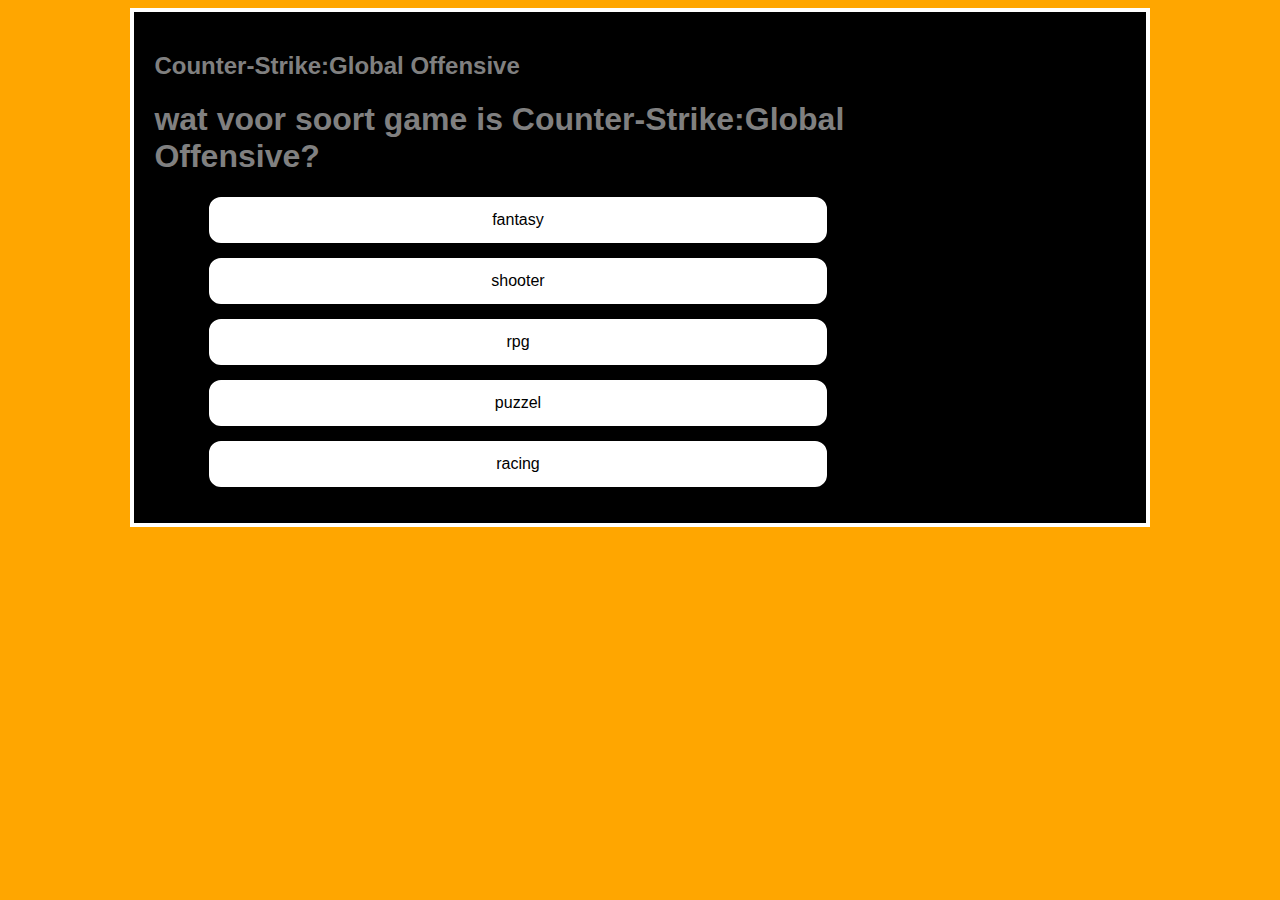
<file: les 5 JS/index.html>
<!DOCTYPE html>
<html>
  <head>
    <meta charset="utf-8">
    <link rel="stylesheet" href="style.css">
    <title>quiz</title>
    <script src = "./quiz1.js"></script>
    <script src = "./quiz2.js"></script>
    <script src="./script.js" defer></script>
  </head>
  <body>
    <div class="wrapper" id="quizWrapper">
      <div class="questionBox" id="questionBox">
          <h2 class="quizTitle" id="quizTitle"></h2>
          <h1 class="myQuestion" id="myQuestion"></h1>
          <ul class="myAnswer" id="myAnswer"></ul>
      </div>
      <div class="resultBox" id="resultBox">einde</div>
    </div>
  </body>
</html>
</file>
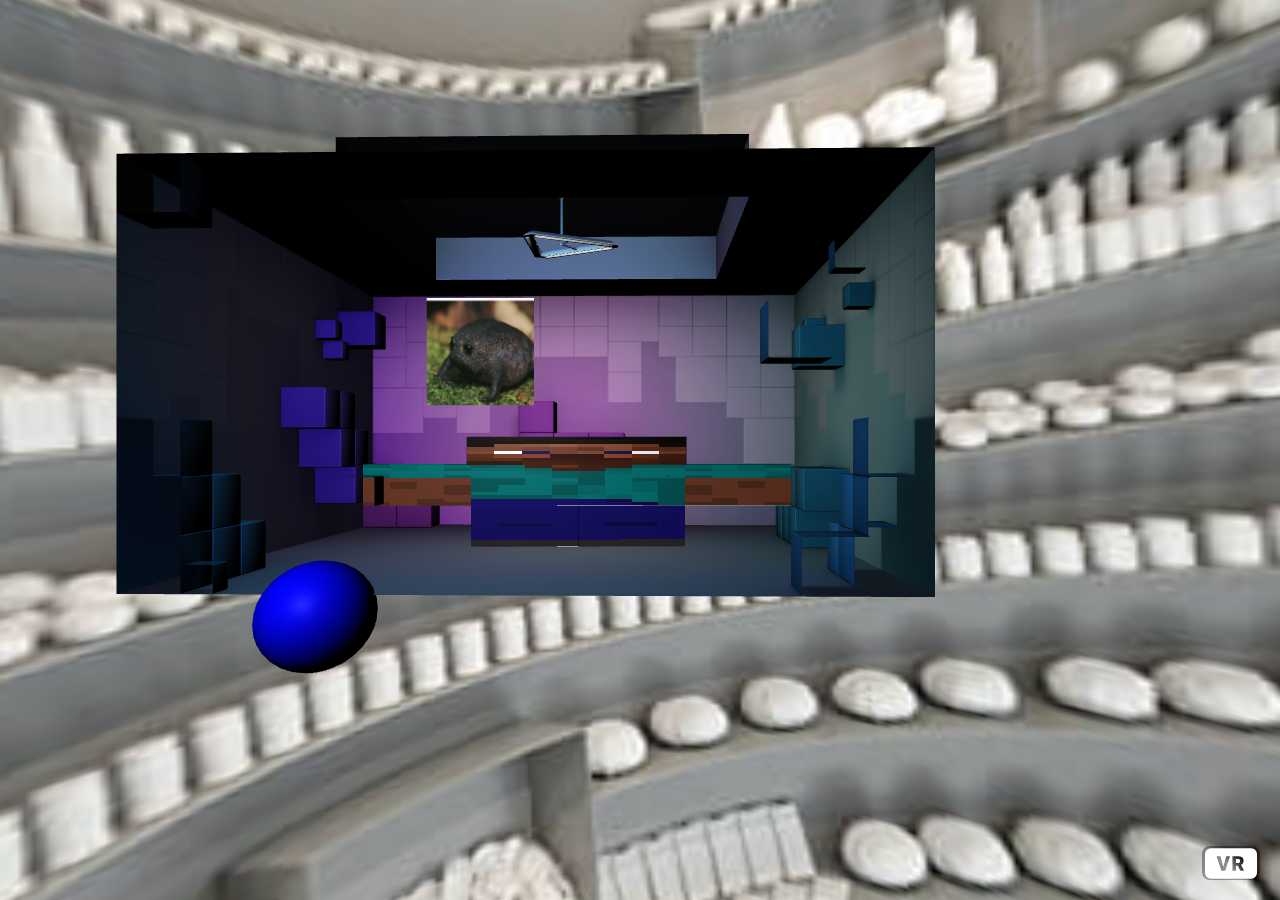
<file: les 4 JS/ma-webxr/index.html>
<!DOCTYPE html>
<html>
  <head>
    <title>Ma WebXR voorbeeld -> fullscreen</title>
    <script src="library/aframe.js"></script>
    <script src="library/ma-webxr.js"defer></script>
    <script src="app.js"defer></script>
  </head>
  <body>
  <!-- Hier begint het WebXR component -->
  <a-scene background="color: white"></a-scene>
  <!-- Hier eindigt het WebXR component -->
  </body>
</html>
</file>
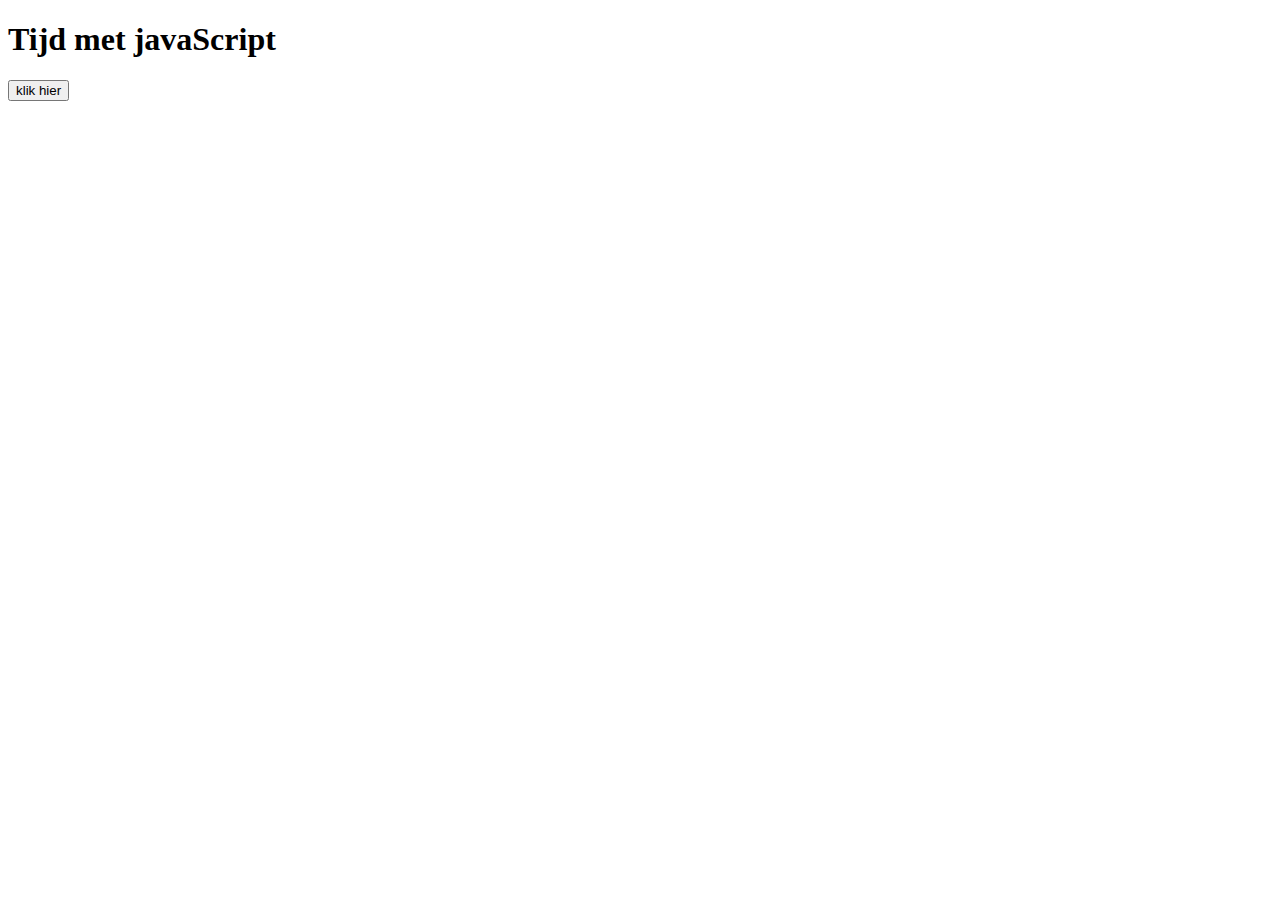
<file: les 1/javascript1.html>
<!doctype html>
<html>
    <head>
      <meta charset="utf-8">
      <title>Goedemorgen</title>
    </head>
    <body>
      <h1>Tijd met javaScript</h1>
      <input type="button" value="klik hier" id="mijnbutton"/>
      
      <script>
        let datum = new Date();
        let mijnbutton = document.getElementById('mijnbutton');
        
        mijnbutton.addEventListener('click', ()=>{
         window.alert(datum + "\n\nHallo mijn naam is Robin Zhao. \nMijn hobby's zijn voetballen en gamen." );   
        })
        
        window.alert("Hallo mensen")
      </script>
    </body>
    </html>
</file>
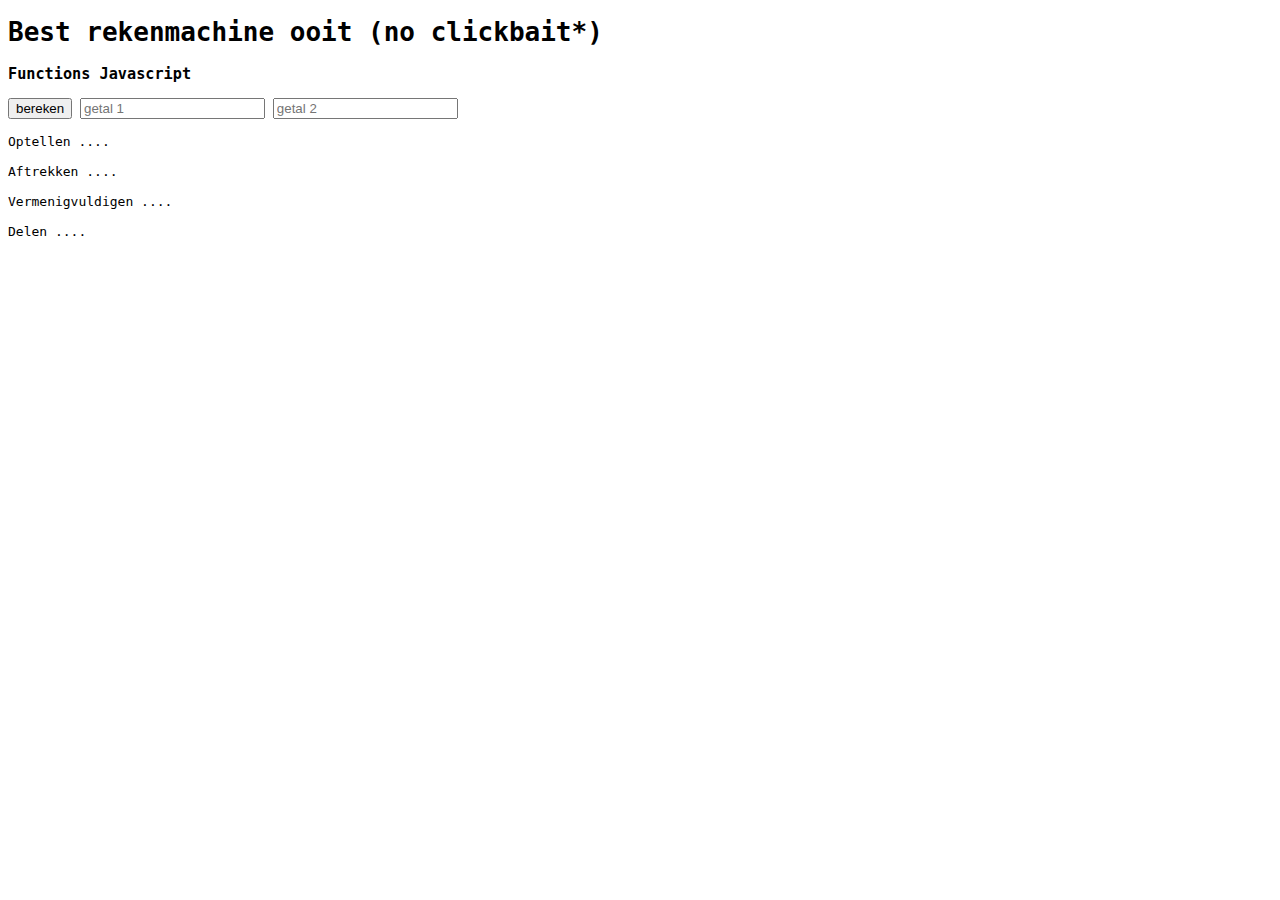
<file: les 2/rekenmachine.html>
<!doctype html>
<html>
    <head>
        <meta charset="utf-8">
        <title>Functions</title>
        <style>body{ font-family: monospace;} </style>
        <h1>Best rekenmachine ooit (no clickbait*)</h1>
    </head>

    <body>
        <h3>Functions Javascript</h3>
        <!-- input -->
        <input type="button" value="bereken" id="mijnButton">
        <input type="text" id="getal1" placeholder="getal 1">  
        <input type="text" id="getal2" placeholder="getal 2">
        <!-- output -->
        <br><br>
        Optellen <span id = "optellen">....</span>
        <br><br>
        Aftrekken <span id = "aftrekken">....</span>
        <br><br>
        Vermenigvuldigen <span id = "vermenigvuldigen">....</span>
        <br><br>
        Delen <span id = "delen">....</span>
        <!-- javascript -->       
        <script src="script.js"></script>
    </body>
</html>
</file>
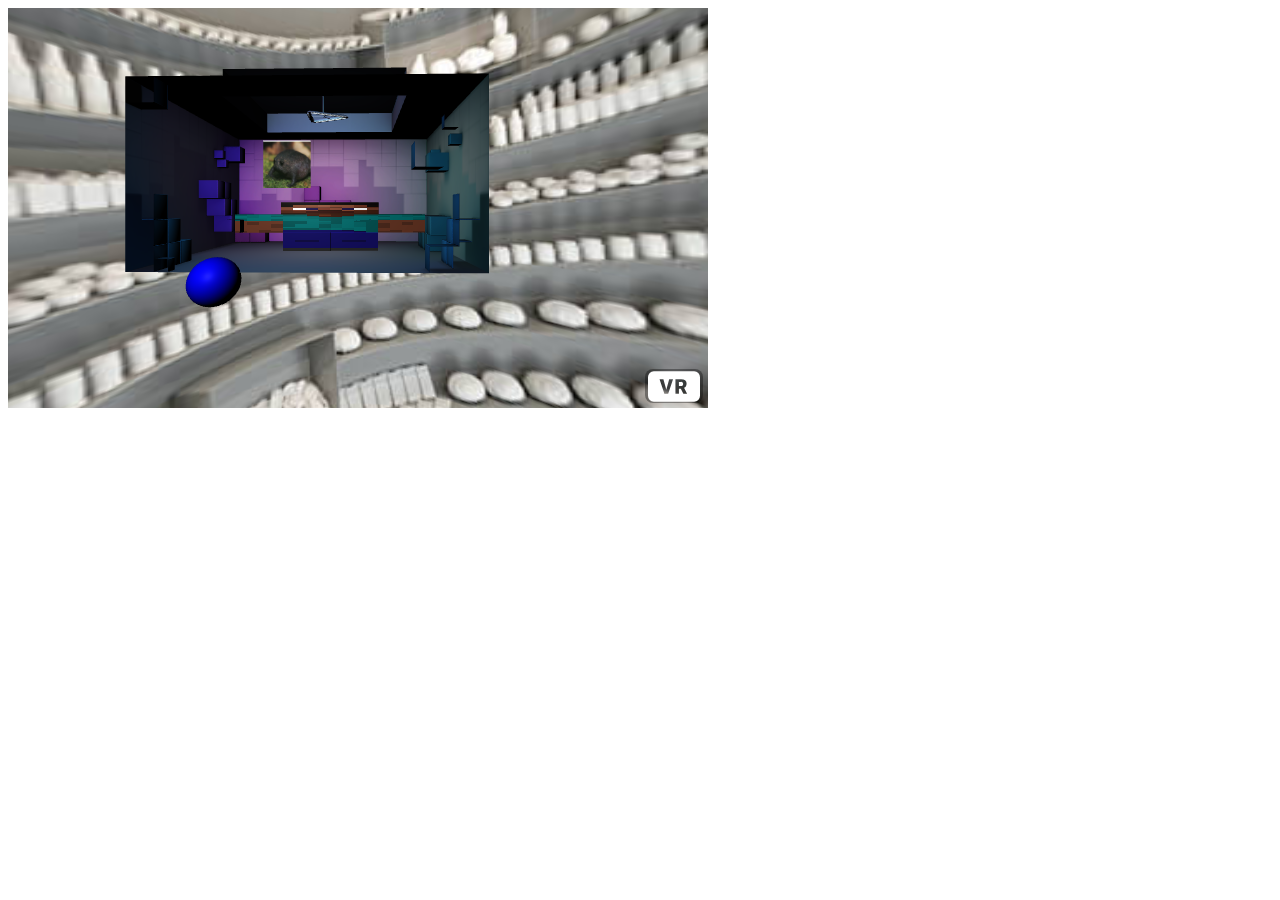
<file: les 4 JS/ma-webxr/index-voorbeeld-in-pagina.html>
<!DOCTYPE html>
<html>
  <head>
    <title>Ma WebXR voorbeeld -> in pagina verwerkt</title>
    <script src="library/aframe.js"></script>
    <script src="library/ma-webxr.js" defer></script>
    <script src="app.js" defer></script>
    <style>
      a-scene {
        width:700px;
        height:400px;
      }
    </style>
  </head>
  <body>
  <!-- Hier begint het WebXR component -->
  <a-scene background="color: white" embedded></a-scene>
  <!-- Hier eindigt het WebXR component -->
  </body>
</html>
</file>
<file: les 5 JS/style.css>
@keyframes goodAnswerAnimation {
    from {background-color: yellow;}
    to {background-color: green;}
}
@keyframes wrongAnswerAnimation {
    from {background-color: yellow;}
    to {background-color: red;}
}
@keyframes newQuestion {
  from {margin-top: -800px;}
  to{margin-left:0px;}
}
body{
  background-color: rgb(255, 166, 0);
  font: 1em sans-serif;
}
.wrapper{
  overflow: hidden;
  width: 80%;
  margin: auto;
  border: 4px solid white;
  background-color: black;
}
.quizTitle {
  color: gray;
}
.myQuestion  {
  color: gray;
}
.myQuestion::first-letter{
  color: gray;
}
.questionBox, .resultBox {
  padding: 20px;
  width: 80%;
  margin-left:0px;
}
.questionBox-new{
  padding: 20px;
  width: 80%;
  margin-left:0px;
  animation-name: newQuestion;
  animation-duration: 4s;
}

.myAnswer{
  width: 80%;
  text-align: center;
}
.answer{
  list-style-type: none;
  padding: 10px;
  background-color:white;
  border:4px solid white;
  border-radius: 12px;
  margin: 15px;
}
.answer:hover{
  background-color: rgba(128, 128, 128, 0.74);
  cursor: pointer;
}
.right {
  padding: 10px;
  color:white;
  border:4px solid black;
  border-radius: 12px;
  margin: 5px;
  background-color: green;
  animation-name: goodAnswerAnimation;
  animation-duration: 4s;
}
.wrong{
  padding: 10px;
  color:white;
  border:4px solid black;
  border-radius: 12px;
  margin: 5px;
  background-color: red;
  animation-name: wrongAnswerAnimation;
  animation-duration: 4s;
}
</file>
